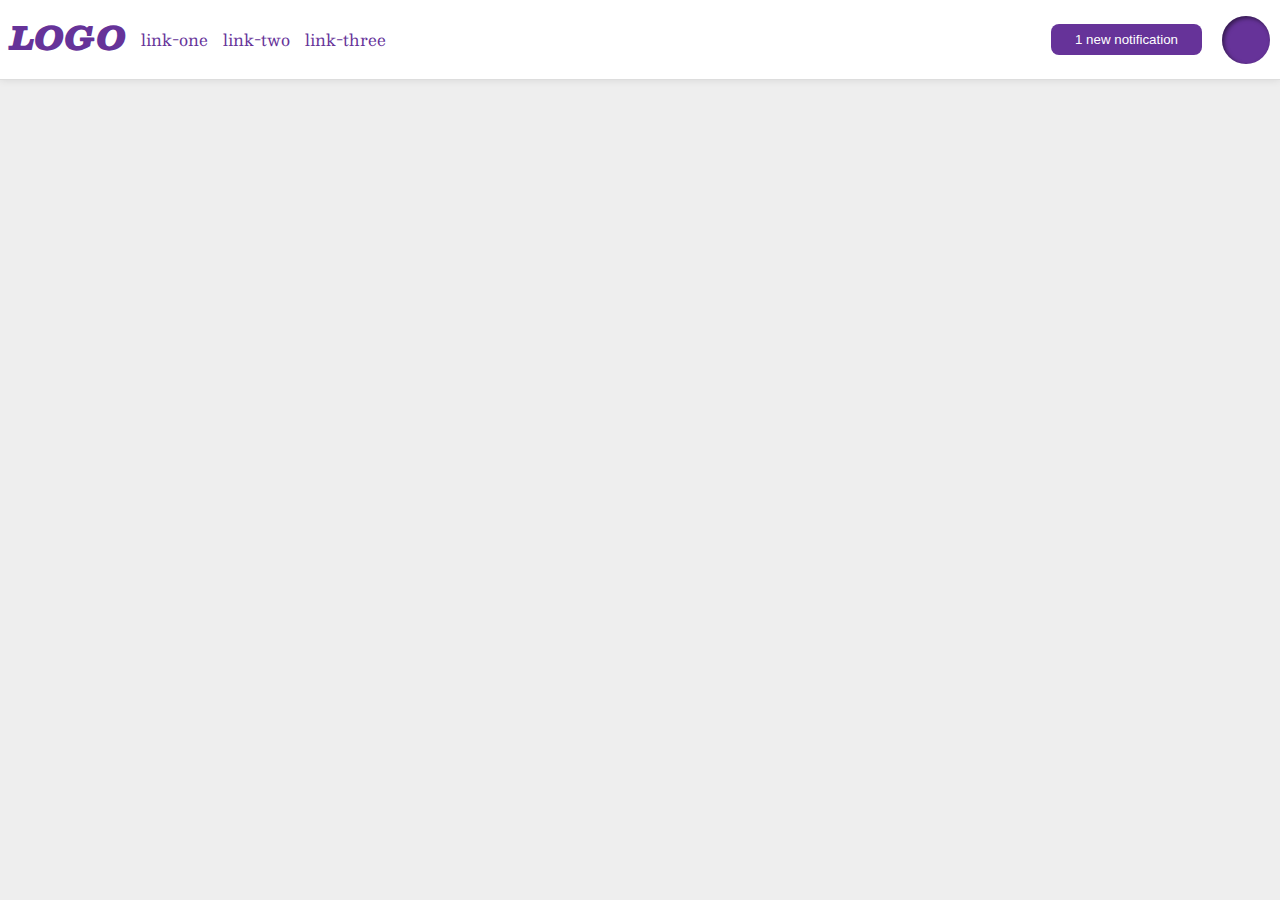
<file: flex/03-flex-header-2/index.html>
<!DOCTYPE html>
<html lang="en">
  <head>
    <meta charset="UTF-8">
    <meta http-equiv="X-UA-Compatible" content="IE=edge">
    <meta name="viewport" content="width=device-width, initial-scale=1.0">
    <title>Flex Header 2</title>
    <link rel="stylesheet" href="style.css">
  </head>
  <body>
    <div class="header">
      <div class="push-left">
        <div class="logo">
          LOGO
        </div>
        <ul class="links">
          <li><a href="google.com">link-one</a></li>
          <li><a href="google.com">link-two</a></li>
          <li><a href="google.com">link-three</a></li>
        </ul>
      </div>
      <button class="notifications">
        1 new notification
      </button>
      <div class="profile-image"></div>
    </div>
  </body>
</html>
</file>
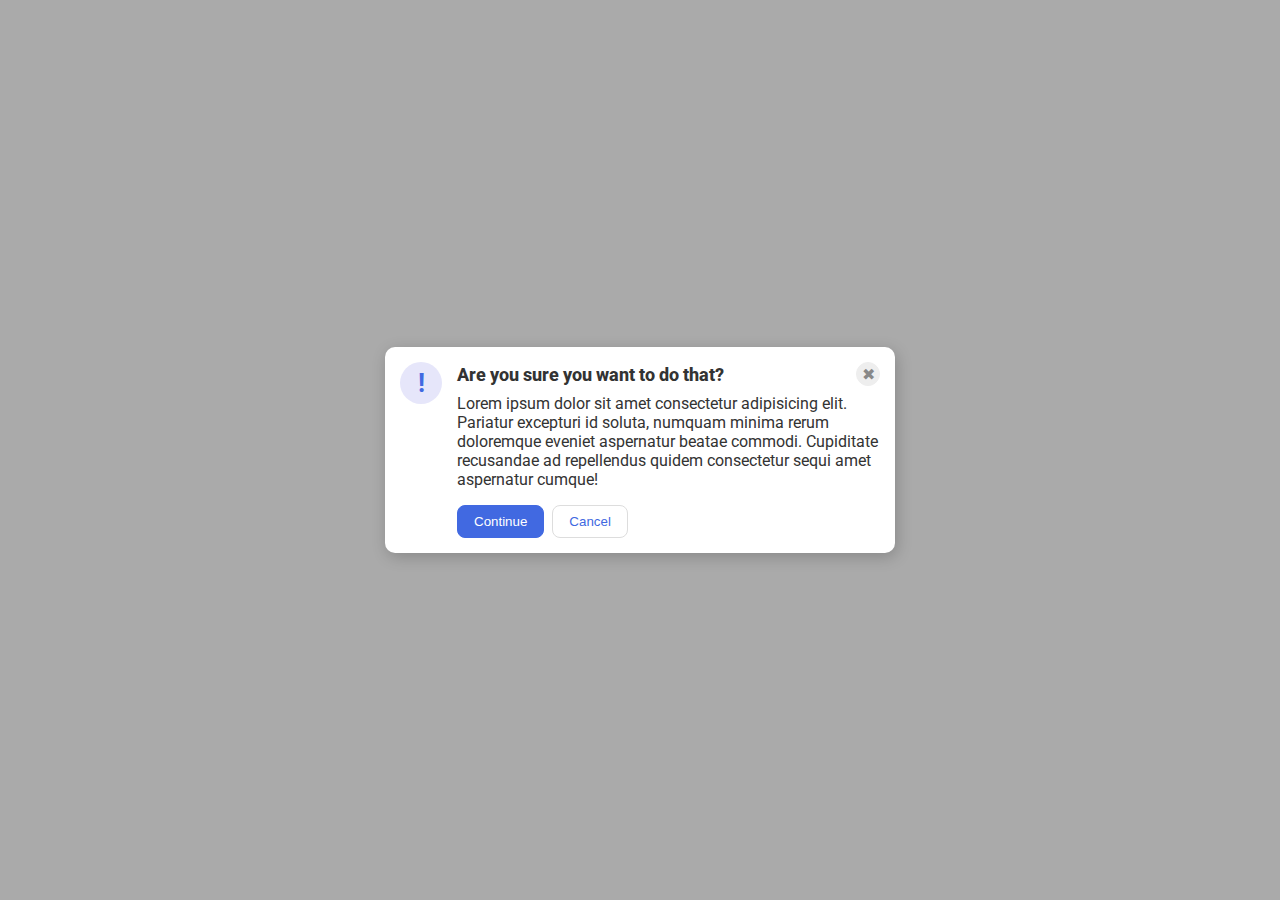
<file: flex/05-flex-modal/index.html>
<!DOCTYPE html>
<html lang="en">
  <head>
    <meta charset="UTF-8">
    <meta http-equiv="X-UA-Compatible" content="IE=edge">
    <meta name="viewport" content="width=device-width, initial-scale=1.0">
    <link rel="stylesheet" href="style.css">
    <title>Modal</title>
  </head>
  <body>
    <div class="modal">
      <div class="icon">!</div>

      <div class="message">
        <div class="header">Are you sure you want to do that?<button class="close-button">✖</button></div>
        
        <div class="text">Lorem ipsum dolor sit amet consectetur adipisicing elit. Pariatur excepturi id soluta, numquam minima rerum doloremque eveniet aspernatur beatae commodi. Cupiditate recusandae ad repellendus quidem consectetur sequi amet aspernatur cumque!</div>
        <button class="continue">Continue</button>
        <button class="cancel">Cancel</button>
      </div>
    </div>
  </body>
</html>
</file>
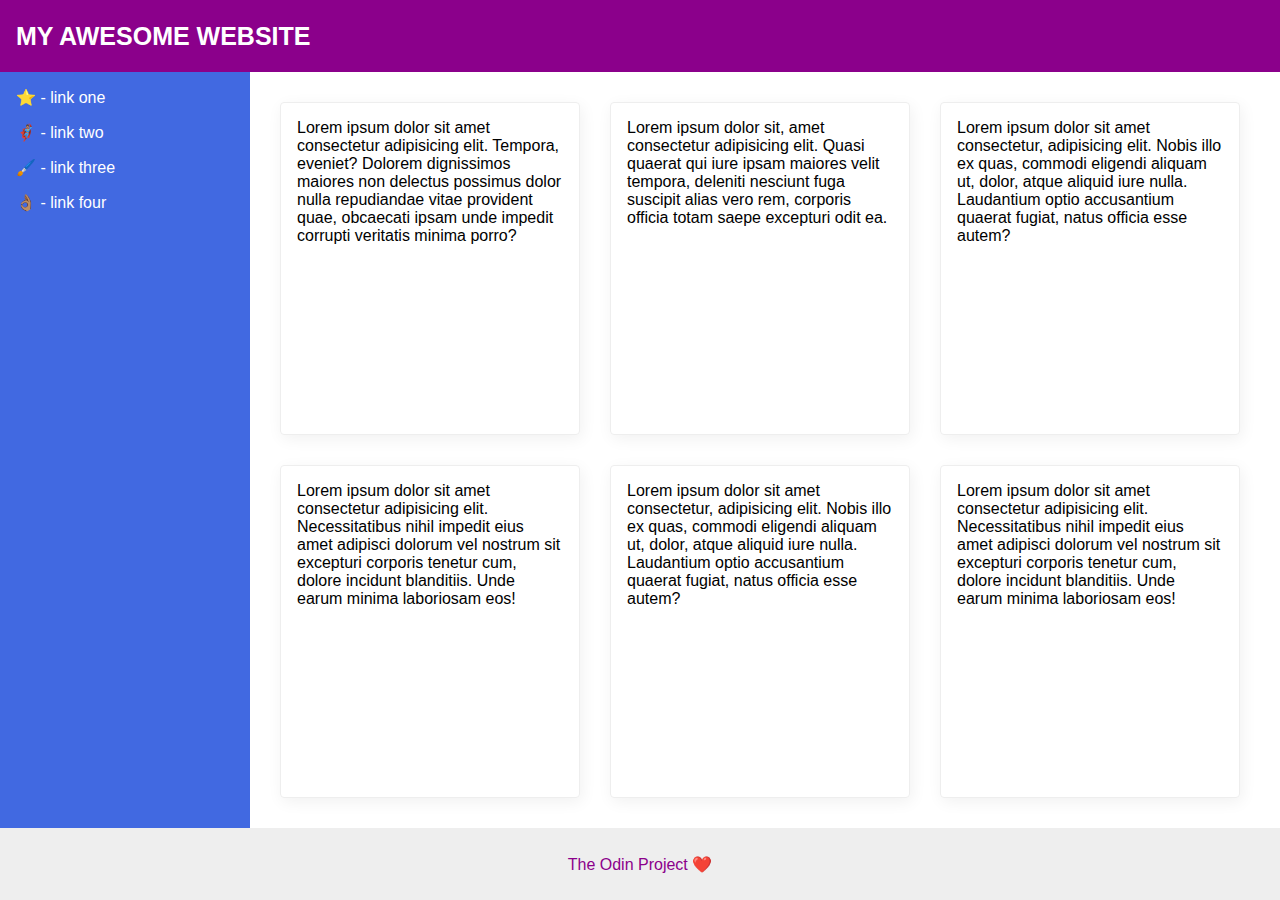
<file: flex/07-flex-layout-2/index.html>
<!DOCTYPE html>
<html lang="en">
  <head>
    <meta charset="UTF-8">
    <meta http-equiv="X-UA-Compatible" content="IE=edge">
    <meta name="viewport" content="width=device-width, initial-scale=1.0">
    <title>The Holy Grail</title>
    <link rel="stylesheet" href="style.css">
  </head>
  <body>
    <div class="header">
      MY AWESOME WEBSITE
    </div>
    
    <div class="torso">
      <div class="sidebar">
        <ul>
          <li><a href="#">⭐ - link one</a></li>
          <li><a href="#">🦸🏽‍♂️ - link two</a></li>
          <li><a href="#">🖌️ - link three</a></li>
          <li><a href="#">👌🏽 - link four</a></li>
        </ul>
      </div>
      
      <div class="content">
        <div class="card">Lorem ipsum dolor sit amet consectetur adipisicing elit. Tempora, eveniet? Dolorem dignissimos maiores non delectus possimus dolor nulla repudiandae vitae provident quae, obcaecati ipsam unde impedit corrupti veritatis minima porro?</div>
        <div class="card">Lorem ipsum dolor sit, amet consectetur adipisicing elit. Quasi quaerat qui iure ipsam maiores velit tempora, deleniti nesciunt fuga suscipit alias vero rem, corporis officia totam saepe excepturi odit ea.</div>
        <div class="card">Lorem ipsum dolor sit amet consectetur, adipisicing elit. Nobis illo ex quas, commodi eligendi aliquam ut, dolor, atque aliquid iure nulla. Laudantium optio accusantium quaerat fugiat, natus officia esse autem?</div>
        <div class="card">Lorem ipsum dolor sit amet consectetur adipisicing elit. Necessitatibus nihil impedit eius amet adipisci dolorum vel nostrum sit excepturi corporis tenetur cum, dolore incidunt blanditiis. Unde earum minima laboriosam eos!</div>
        <div class="card">Lorem ipsum dolor sit amet consectetur, adipisicing elit. Nobis illo ex quas, commodi eligendi aliquam ut, dolor, atque aliquid iure nulla. Laudantium optio accusantium quaerat fugiat, natus officia esse autem?</div>
        <div class="card">Lorem ipsum dolor sit amet consectetur adipisicing elit. Necessitatibus nihil impedit eius amet adipisci dolorum vel nostrum sit excepturi corporis tenetur cum, dolore incidunt blanditiis. Unde earum minima laboriosam eos!</div>
      </div>
      
    </div>
    
    
    <div class="footer">
      The Odin Project ❤️
    </div>
  </body>
</html>
</file>
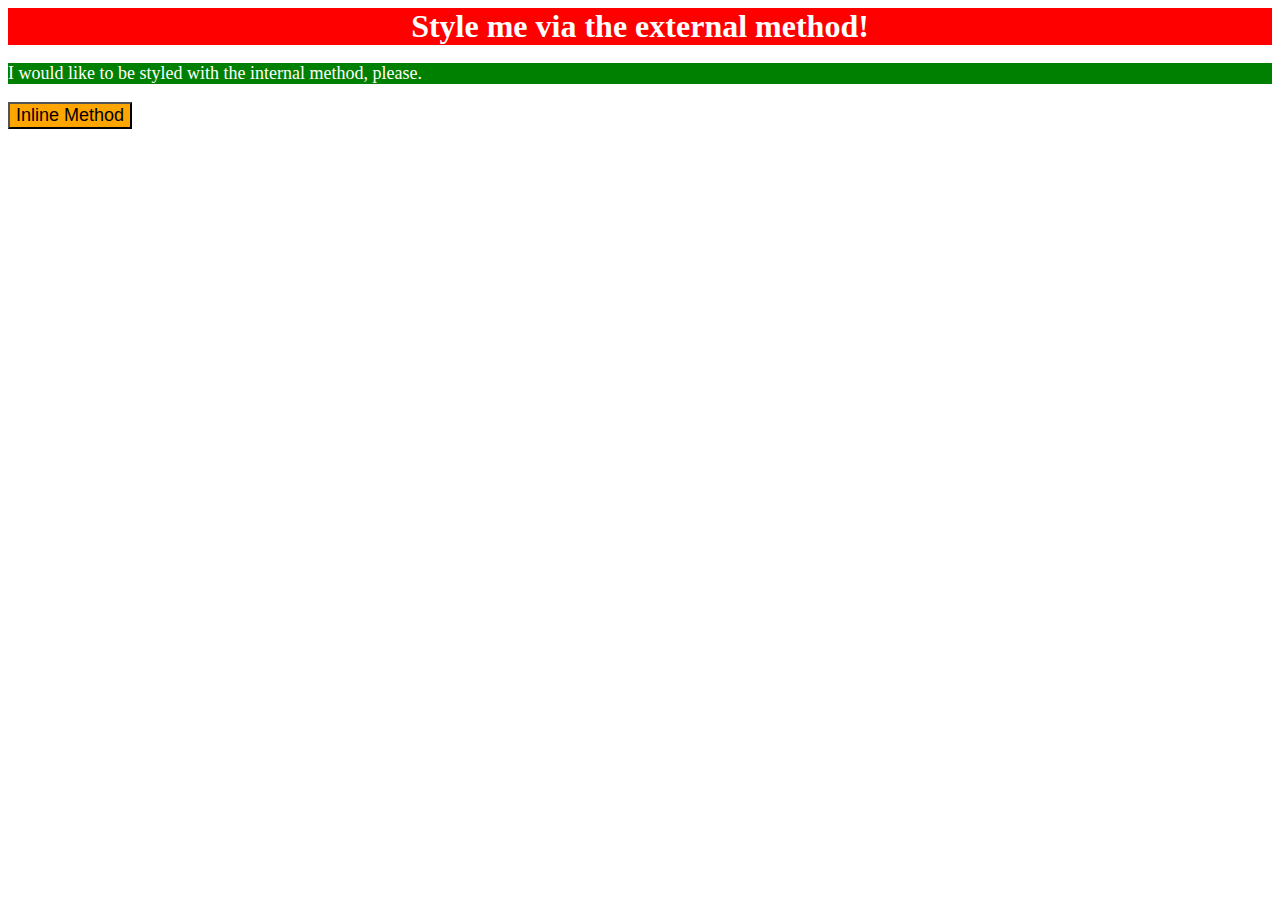
<file: foundations/01-css-methods/index.html>
<!DOCTYPE html>
<html lang="en">
  <head>
    <meta charset="UTF-8">
    <meta http-equiv="X-UA-Compatible" content="IE=edge">
    <meta name="viewport" content="width=device-width, initial-scale=1.0">
    <link rel="stylesheet" href="styles.css">
    <title>Methods for Adding CSS</title>
    <style>
      p{
        background-color: green;
        color: white;
        font-size: 18px;
      }
    </style>
  </head>
  <body>
    <div>Style me via the external method!</div>
    <p>I would like to be styled with the internal method, please.</p>
    <button style="background-color: orange; font-size: 18px;">Inline Method</button>
  </body>
</html>
</file>
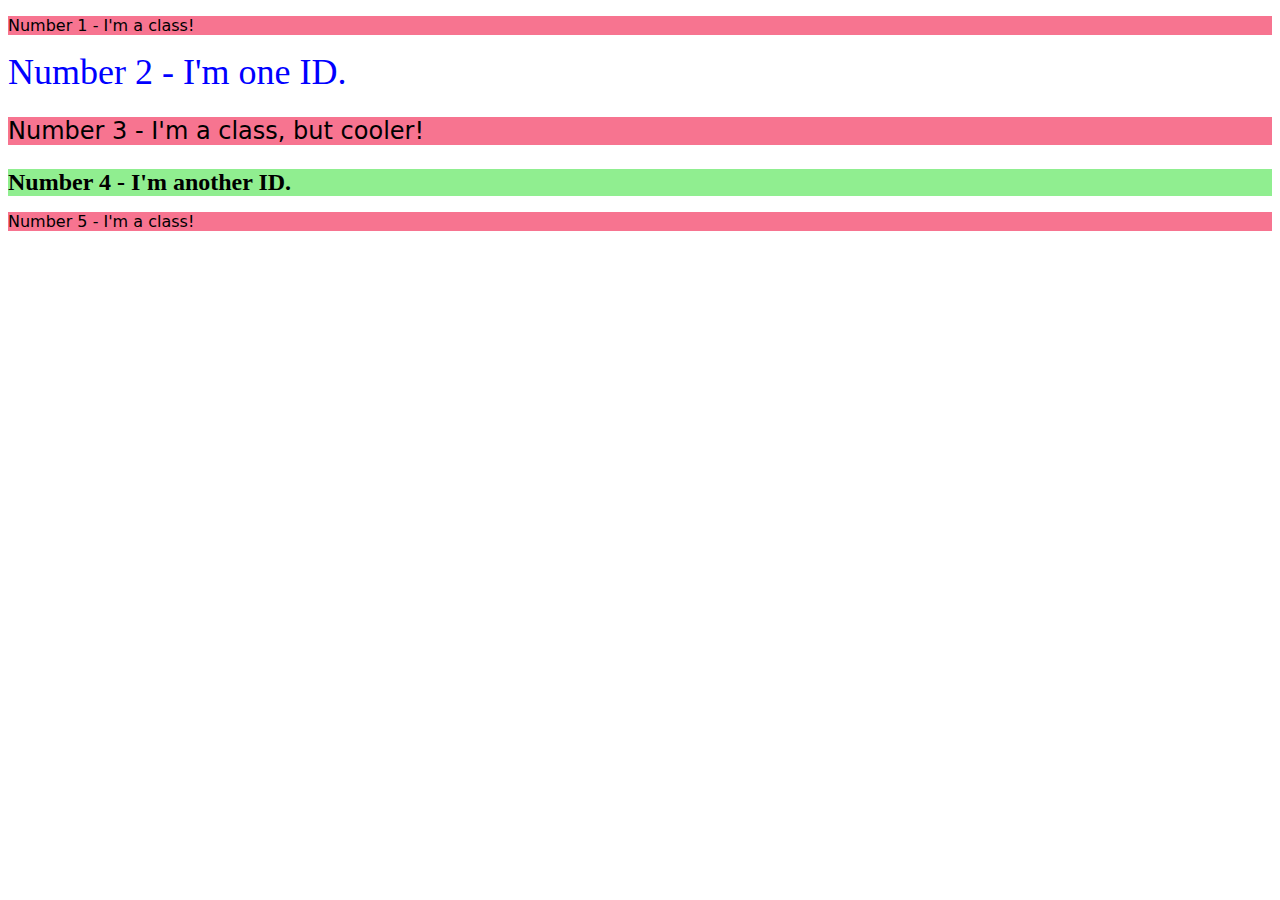
<file: foundations/02-class-id-selectors/index.html>
<!DOCTYPE html>
<html lang="en">
  <head>
    <meta charset="UTF-8">
    <meta http-equiv="X-UA-Compatible" content="IE=edge">
    <meta name="viewport" content="width=device-width, initial-scale=1.0">
    <title>Class and ID Selectors</title>
    <link rel="stylesheet" href="style.css">
  </head>
  <body>
    <p class="odd">Number 1 - I'm a class!</p>
    <div id="second">Number 2 - I'm one ID.</div>
    <p class="odd adjust-font-size">Number 3 - I'm a class, but cooler!</p>
    <div id="fourth" class="adjust-font-size">Number 4 - I'm another ID.</div>
    <p class="odd">Number 5 - I'm a class!</p>
  </body>
</html>
</file>
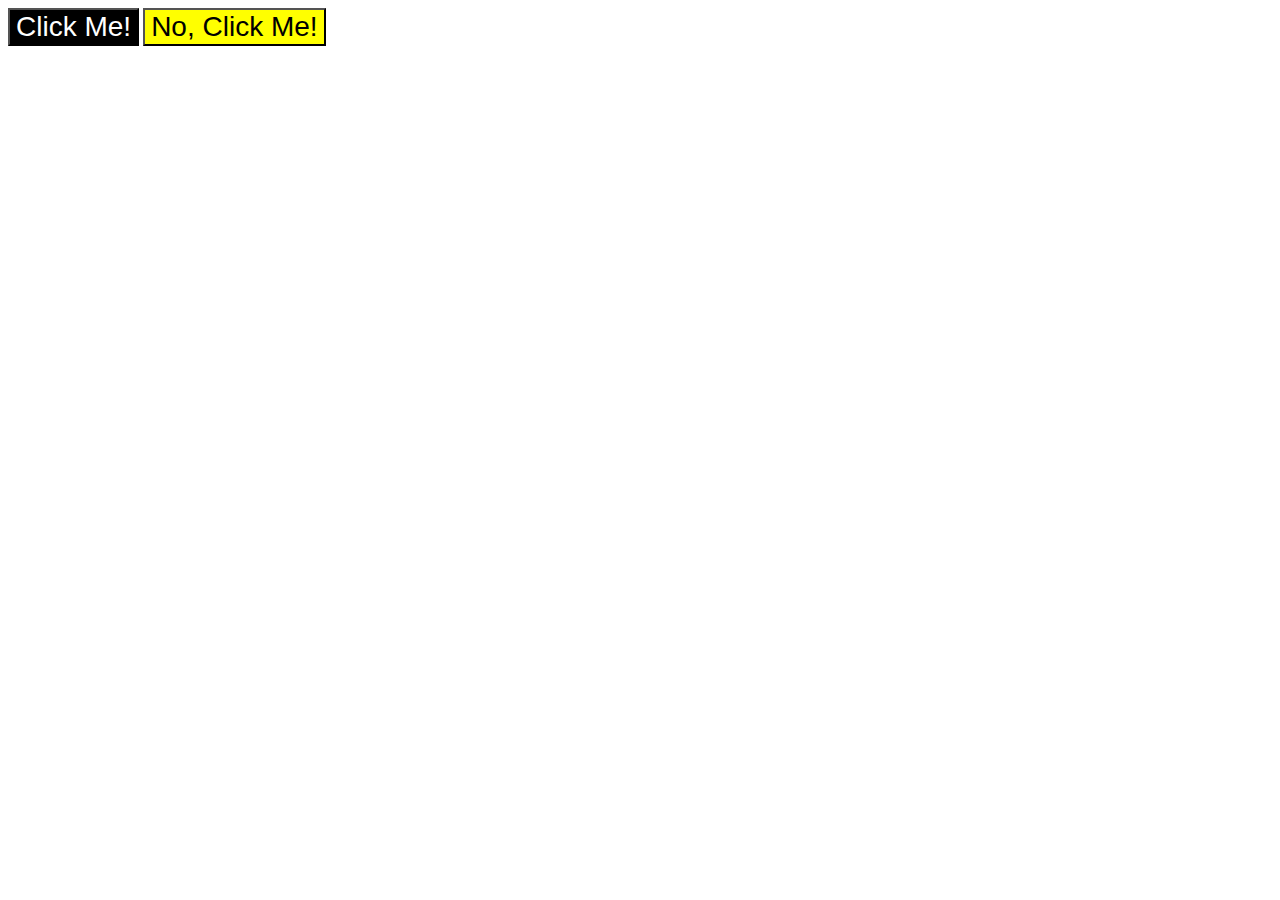
<file: foundations/03-grouping-selectors/index.html>
<!DOCTYPE html>
<html lang="en">
  <head>
    <meta charset="UTF-8">
    <meta http-equiv="X-UA-Compatible" content="IE=edge">
    <meta name="viewport" content="width=device-width, initial-scale=1.0">
    <title>Grouping Selectors</title>
    <link rel="stylesheet" href="style.css">
  </head>
  <body>
    <button class="first">Click Me!</button>
    <button class="second">No, Click Me!</button>
  </body>
</html>
</file>
<file: flex/03-flex-header-2/style.css>
/* this is some magical font-importing.  
you'll learn about it later. */
@import url('https://fonts.googleapis.com/css2?family=Besley:ital,wght@0,400;1,900&display=swap');

body {
  margin: 0;
  background: #eee;
  font-family: Besley, serif;
}

.header {
  background: white;
  border-bottom: 1px solid #ddd;
  box-shadow: 0 0 8px rgba(0,0,0,.1);
  display: flex;
  gap: 20px;
  padding: 10px;
  align-items: center;
}

.push-left{
  display: flex;
  margin-right: auto;
}

.profile-image {
  background: rebeccapurple;
  box-shadow: inset 2px 2px 4px rgba(0,0,0,.5);
  border-radius: 50%;
  width: 48px;
  height: 48px;
}

.logo {
  color: rebeccapurple;
  font-size: 32px;
  font-weight: 900;
  font-style: italic;
}

button {
  border: none;
  border-radius: 8px;
  background: rebeccapurple;
  color: white;
  padding: 8px 24px;
}

a {
  /* this removes the line under our links */
  text-decoration: none;
  color: rebeccapurple;
}

ul {
  list-style-type: none;
  display: flex;
  gap: 15px;
  padding: 0px 15px;
}
</file>
<file: flex/05-flex-modal/style.css>
@import url('https://fonts.googleapis.com/css2?family=Roboto:wght@400;700&display=swap');

html, body {
  height: 100%;
}

body {
  font-family: Roboto, sans-serif;
  margin: 0;
  background: #aaa;
  color: #333;
  /* I'll give you this one for free lol */
  display: flex;
  align-items: center;
  justify-content: center;
}

.modal {
  background: white;
  width: 480px;
  border-radius: 10px;
  box-shadow: 2px 4px 16px rgba(0,0,0,.2);
  padding: 15px;
  display: flex;
  gap: 15px;
  
}
.header{
  flex: 1 1 auto;
  font-weight: 800;
  font-size: large;
  display: flex;
  justify-content: space-between;
  align-items: center;
}
.message{
  display: flex;
  flex-wrap: wrap;
  gap: 8px 8px;
}
.icon {
  color: royalblue;
  font-size: 26px;
  font-weight: 700;
  background: lavender;
  width: 42px;
  height: 42px;
  border-radius: 50%;
  display: flex;
  align-items: center;
  justify-content: center;
  flex: 0 0 auto;
}

.close-button {
  background: #eee;
  border-radius: 50%;
  color: #888;
  font-weight: 400;
  font-size: 16px;
  height: 24px;
  width: 24px;
  display: flex;
  align-items: center;
  justify-content: center;
  border: 1px solid #eee;
  padding: 0;
  flex: 0 0 auto;
}

button {
  cursor: pointer;
  padding: 8px 16px;
  border-radius: 8px;
}

button.continue {
  background: royalblue;
  border: 1px solid royalblue;
  color: white;
}

button.cancel {
  background: white;
  border: 1px solid #ddd;
  color: royalblue;
}

.text{
  margin-bottom: 8px;
}
</file>
<file: flex/07-flex-layout-2/style.css>
*{
  box-sizing: border-box;
}
body {
  font-family: -apple-system, BlinkMacSystemFont, 'Segoe UI', Roboto, Oxygen, Ubuntu, Cantarell, 'Open Sans', 'Helvetica Neue', sans-serif;
  margin: 0;
  min-height: 100vh;
  display: flex;
  flex-direction: column;
}
.torso{
  flex: 1 1 auto;
  display: flex;
}

.content{
  padding: 30px;
  display: flex;
  flex-wrap: wrap;
  gap: 30px;
}

.header {
  height: 72px;
  background: darkmagenta;
  color: white;
  padding: 16px;
  display: flex;
  align-items: center;
  font-weight: 800;
  font-size: 25px;
}

.footer {
  height: 72px;
  background: #eee;
  color: darkmagenta;
  display: flex;
  justify-content: center;
  align-items: center;
}

.sidebar {
  width: 250px;
  background: royalblue;
  box-sizing: border-box;
  flex-shrink: 0;
}

ul{
  margin: 0;
  list-style-type: none;
  padding: 16px;
  display: flex;
  flex-direction: column;
  gap: 16px;
}

a{
  text-decoration: none;
  color: white;
}
.card {
  border: 1px solid #eee;
  box-shadow: 2px 4px 16px rgba(0,0,0,.06);
  border-radius: 4px;
  flex: 0 1 300px;
  padding: 16px;
}
</file>
<file: foundations/01-css-methods/styles.css>
div{
    background-color: red;
    text-align: center;
    color: white;
    font-size: 32px;
    font-weight: bold;
}
</file>
<file: foundations/02-class-id-selectors/style.css>
.odd{
    background-color: #f77490;
    font-family: 'Verdana','DejaVu Sans','sans-serif';
}

#second{
    color: hsl(240, 100%, 50%);
    font-size: 36px;
}

.adjust-font-size{
    font-size: 24px;
}

#fourth{
    background-color: lightgreen;
    font-weight: bold;
}
</file>
<file: foundations/03-grouping-selectors/style.css>
.first, .second{
    font-size: 28px;
    font-family: 'Helvetica', 'Times New Roman', 'sans-serif';
}
.first{
    background-color: black;
    color: white;
}
.second{
    background-color: yellow;
}
</file>
